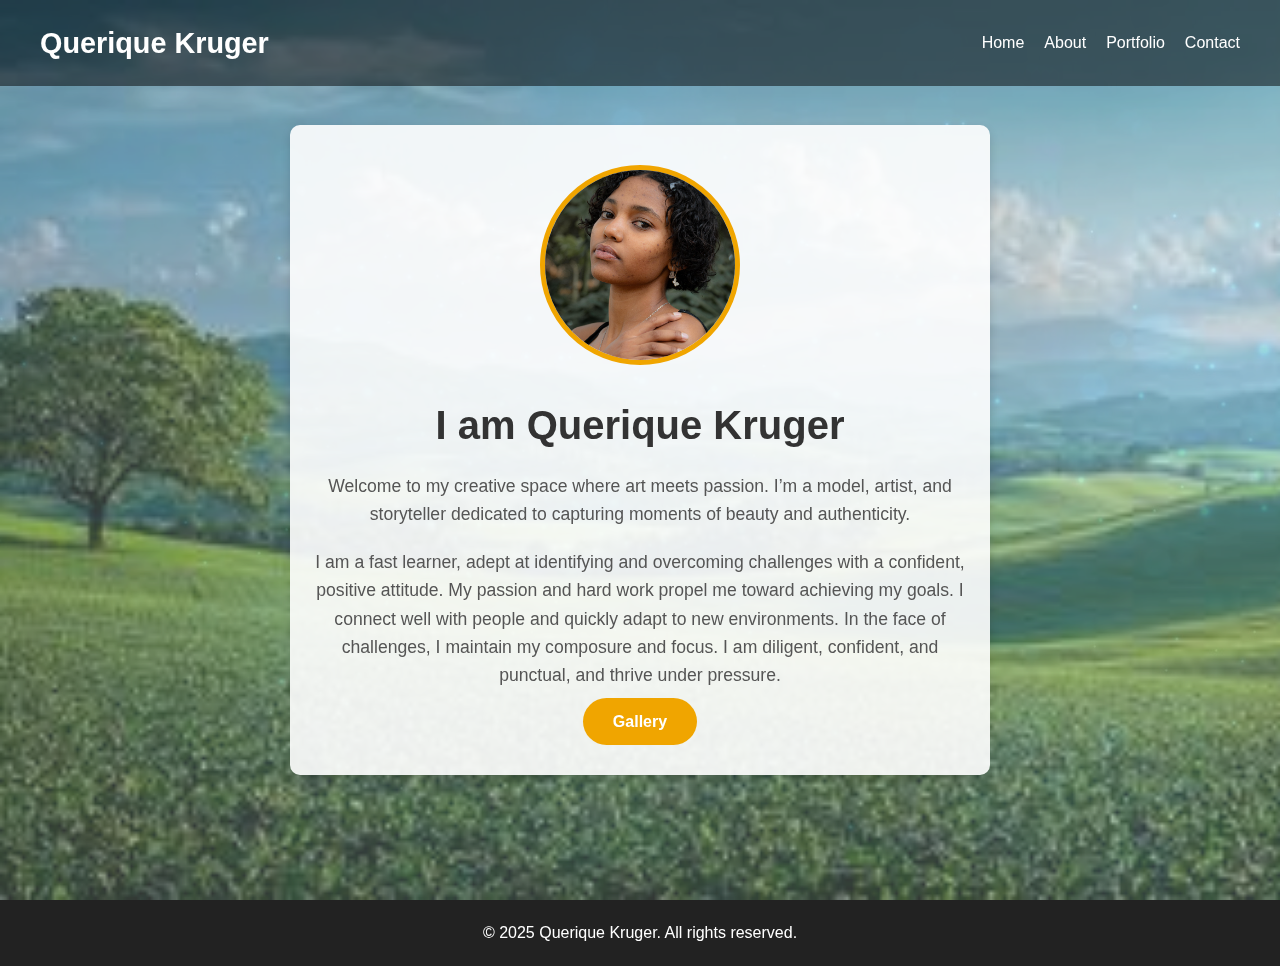
<file: index.html>
<!DOCTYPE html>
<html lang="en">
<head>
  <meta charset="UTF-8">
  <meta name="viewport" content="width=device-width, initial-scale=1.0">
  <title>Her Creative World</title>
  <!-- Link to the Homepage-specific CSS file -->
  <link rel="stylesheet" href="index.css">
</head>
<body>
  <!-- Background container with animated GIF -->
  <div class="background-overlay"></div>

  <!-- Navigation Header with a simple, human tone -->
  <header class="header">
    <nav class="nav">
      <div class="logo">
        <a href="portfolio.html">Querique Kruger</a>
      </div>
      <ul class="nav-links">
        <li><a href="index.html">Home</a></li>
        <li><a href="about.html">About</a></li>
        <li><a href="portfolio.html">Portfolio</a></li>
        <li><a href="contact.html">Contact</a></li>
      </ul>
    </nav>
  </header>

  <!-- Main Content: Centered portrait with a personal welcome and enhanced description -->
  <main class="main-content">
    <section class="welcome-section">
      <!-- Centered portrait of her -->
      <div class="profile-photo">
        <img src="IMG-20250415-WA0042.jpg" alt="Her Portrait">
      </div>
      <!-- Welcome Text -->
      <div class="welcome-text">
      <h1>I am Querique Kruger</h1>
        <p class="intro-text">
          Welcome to my creative space where art meets passion.
          I’m a model, artist, and storyteller dedicated to capturing moments of beauty and authenticity.
        </p>
        <!-- Enhanced personal description -->
        <p class="personal-description">
          I am a fast learner, adept at identifying and overcoming challenges with a confident, positive attitude.
          My passion and hard work propel me toward achieving my goals. I connect well with people and quickly adapt to new environments.
          In the face of challenges, I maintain my composure and focus. I am diligent, confident, and punctual, and thrive under pressure.
        </p>
        <a href="portfolio.html" class="cta-btn">Gallery</a>
      </div>
    </section>
  </main>


  <footer class="footer">
    <p>&copy; 2025 Querique Kruger. All rights reserved.</p>
  </footer>
</body>
</html>
</file>
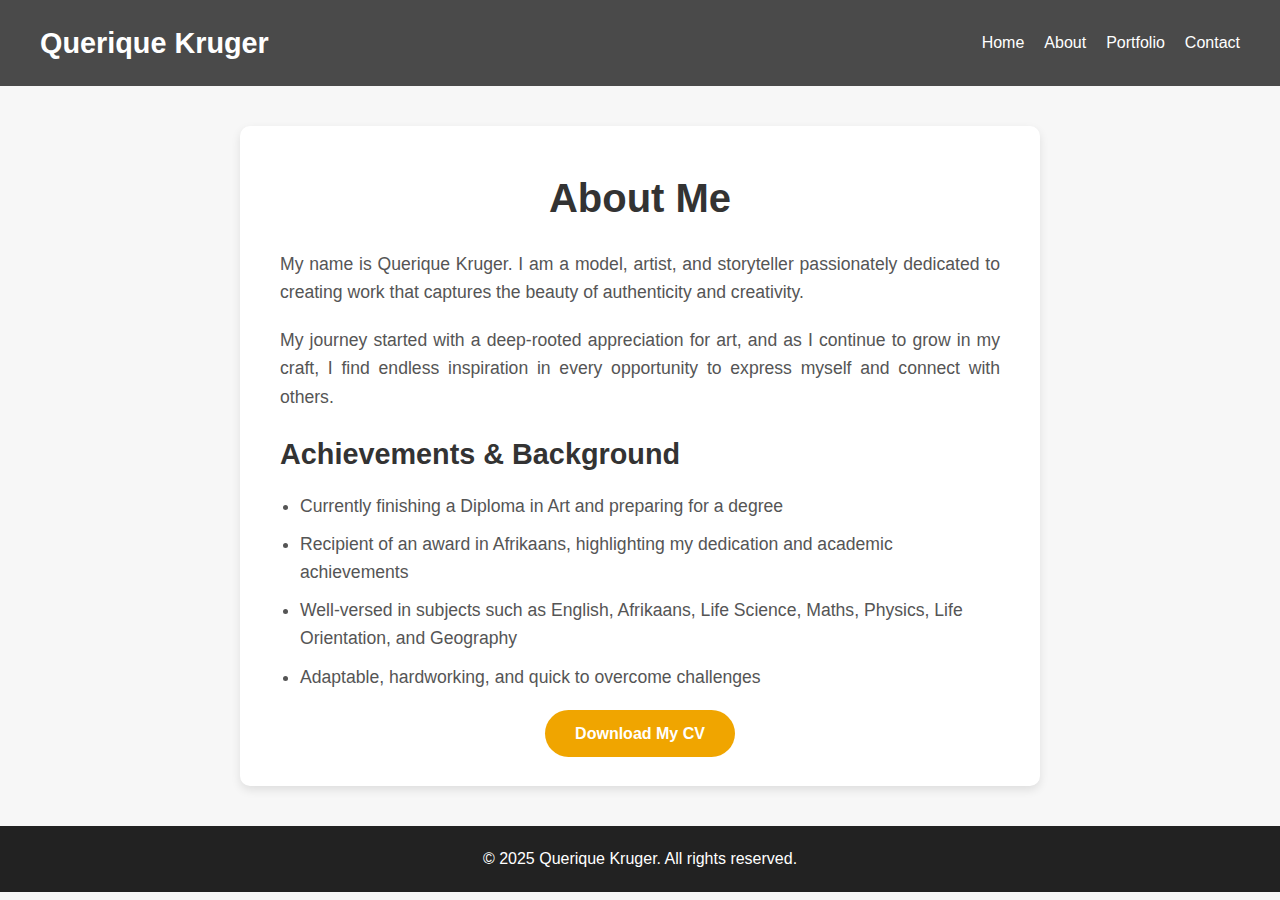
<file: about.html>
<!DOCTYPE html>
<html lang="en">
<head>
  <meta charset="UTF-8">
  <meta name="viewport" content="width=device-width, initial-scale=1.0">
  <title>About Querique Kruger</title>
  <!-- Link to the About page-specific CSS file -->
  <link rel="stylesheet" href="about.css">
</head>
<body>
  <!-- Navigation Header -->
  <header class="header">
    <nav class="nav">
      <div class="logo">
        <a href="index.html">Querique Kruger</a>
      </div>
      <ul class="nav-links">
        <li><a href="index.html">Home</a></li>
        <li><a href="about.html">About</a></li>
        <li><a href="portfolio.html">Portfolio</a></li>
        <li><a href="contact.html">Contact</a></li>
      </ul>
    </nav>
  </header>

  <!-- Main About Section -->
  <main class="main-content">
    <section class="about-section">
      <h1>About Me</h1>
      <div class="bio">
        <p>
          My name is Querique Kruger. I am a model, artist, and storyteller passionately dedicated to creating work that captures the beauty of authenticity and creativity.
        </p>
        <p>
          My journey started with a deep-rooted appreciation for art, and as I continue to grow in my craft, I find endless inspiration in every opportunity to express myself and connect with others.
        </p>
      </div>
      
      <!-- Achievements and Background -->
      <div class="achievements">
        <h2>Achievements & Background</h2>
        <ul>
          <li>Currently finishing a Diploma in Art and preparing for a degree</li>
          <li>Recipient of an award in Afrikaans, highlighting my dedication and academic achievements</li>
          <li>Well-versed in subjects such as English, Afrikaans, Life Science, Maths, Physics, Life Orientation, and Geography</li>
          <li>Adaptable, hardworking, and quick to overcome challenges</li>
        </ul>
      </div>
      
      <!-- CV Download -->
      <div class="cv-download">
        <a href="CV of Q.C.Kruger.pdf" download class="cv-btn">Download My CV</a>
      </div>
    </section>
  </main>

  <!-- Simple Footer -->
  <footer class="footer">
    <p>&copy; 2025 Querique Kruger. All rights reserved.</p>
  </footer>
</body>
</html>
</file>
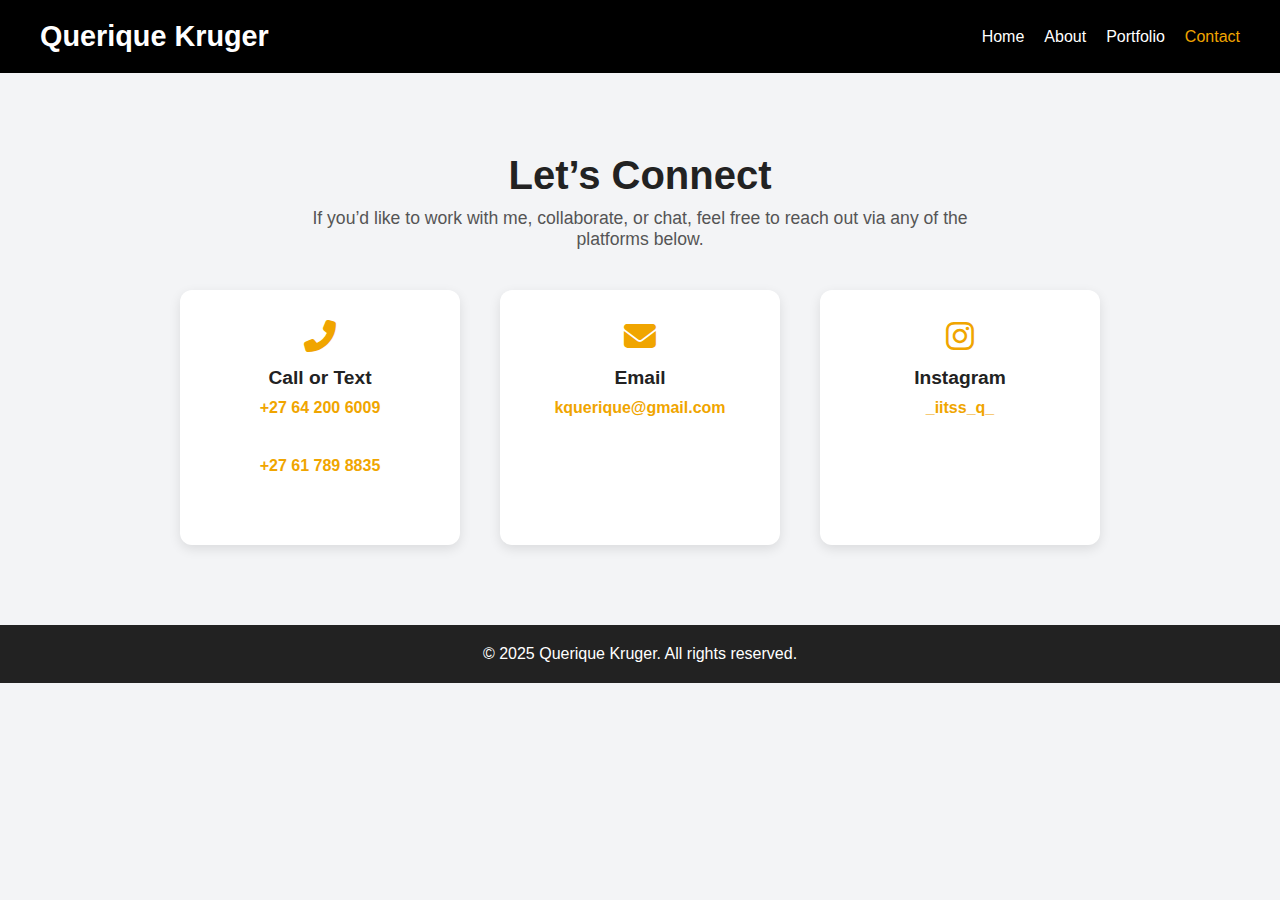
<file: contact.html>
<!DOCTYPE html>
<html lang="en">
<head>
  <meta charset="UTF-8" />
  <meta name="viewport" content="width=device-width, initial-scale=1.0"/>
  <title>Contact | Querique Kruger</title>
  <link rel="stylesheet" href="contact.css">
  <link rel="stylesheet" href="https://cdnjs.cloudflare.com/ajax/libs/font-awesome/6.5.0/css/all.min.css">
</head>
<body>
  <header class="header">
    <nav class="nav">
      <div class="logo">
        <a href="#">Querique Kruger</a>
      </div>
      <ul class="nav-links">
        <li><a href="index.html">Home</a></li>
        <li><a href="about.html">About</a></li>
        <li><a href="portfolio.html">Portfolio</a></li>
        <li><a href="contact.html" class="active">Contact</a></li>
      </ul>
    </nav>
  </header>

  <main class="contact-section">
    <h2>Let’s Connect</h2>
    <p>If you’d like to work with me, collaborate, or chat, feel free to reach out via any of the platforms below.</p>

    <div class="contact-info">
      <div class="contact-card">
        <i class="fas fa-phone-alt"></i>
        <h3>Call or Text</h3>
        <p><a href="tel:0642006009">+27 64 200 6009</a></p>
        <p><a href="tel:0617898835">+27 61 789 8835</a> </p>
      </div>

      <div class="contact-card">
        <i class="fas fa-envelope"></i>
        <h3>Email</h3>
        <p><a href="mailto:kquerique@gmail.com">kquerique@gmail.com</a></p>
      </div>

      <div class="contact-card">
        <i class="fab fa-instagram"></i>
        <h3>Instagram</h3>
        <p>
          <a href="https://www.instagram.com/_iitss_q_/#" target="_blank">_iitss_q_</a>
        </p>
      </div>
    </div>
  </main>

  <footer class="footer">
    <p>&copy; 2025 Querique Kruger. All rights reserved.</p>
  </footer>
</body>
</html>
</file>
<file: index.css>
/* Reset basic styling */
* {
    margin: 0;
    padding: 0;
    box-sizing: border-box;
  }
  
  /* Body Styles and setting a GIF background */
  body {
    font-family: 'Helvetica Neue', Arial, sans-serif;
    color: #333;
    line-height: 1.6;
    position: relative;
    min-height: 100vh;
    overflow-x: hidden;
  }
  
  /* Background Overlay with a proper GIF URL */
  .background-overlay {
    position: fixed;
    top: 0;
    left: 0;
    width: 100%;
    height: 100%;
    /* Replace the URL below with a direct link to your desired animated GIF */
    background: url('nature.jpg') no-repeat center center fixed;
    background-size: cover;
    z-index: -1;
    opacity: 0.8;
  }
  
  /* Navigation Header */
  .header {
    width: 100%;
    padding: 20px 40px;
    position: absolute;
    top: 0;
    left: 0;
    z-index: 100;
    /* Adding a semi-transparent background for better readability */
    background-color: rgba(0, 0, 0, 0.5);
  }
  .nav {
    display: flex;
    justify-content: space-between;
    align-items: center;
  }
  .logo a {
    font-size: 1.8rem;
    font-weight: bold;
    text-decoration: none;
    color: #fff;
  }
  .nav-links {
    list-style: none;
    display: flex;
  }
  .nav-links li {
    margin-left: 20px;
  }
  .nav-links li a {
    color: #fff;
    text-decoration: none;
    font-size: 1rem;
    transition: color 0.3s ease;
  }
  .nav-links li a:hover {
    color: #f0a500;
  }
  
  /* Main Content container */
  .main-content {
    display: flex;
    justify-content: center;
    align-items: center;
    min-height: 100vh;
    padding: 0 20px;
  }
  
  /* Welcome Section styling */
  .welcome-section {
    background: rgba(255, 255, 255, 0.9);
    border-radius: 10px;
    padding: 40px 20px;
    text-align: center;
    max-width: 700px;
    width: 100%;
    box-shadow: 0 4px 10px rgba(0, 0, 0, 0.15);
  }
  .profile-photo {
    margin-bottom: 20px;
  }
  .profile-photo img {
    width: 200px;
    height: 200px;
    border-radius: 50%;
    object-fit: cover;
    border: 5px solid #f0a500;
  }
  .welcome-text h1 {
    font-size: 2.5rem;
    margin-bottom: 15px;
    color: #333;
  }
  .intro-text, .personal-description {
    font-size: 1.1rem;
    margin-bottom: 20px;
    color: #555;
    line-height: 1.6;
  }
  .cta-btn {
    background-color: #f0a500;
    color: #fff;
    padding: 15px 30px;
    text-decoration: none;
    font-weight: bold;
    border-radius: 25px;
    transition: background-color 0.3s ease;
  }
  .cta-btn:hover {
    background-color: #d18e00;
  }
  
  /* Footer styling */
  .footer {
    text-align: center;
    padding: 20px;
    background-color: #222;
    color: #fff;
  }
  .background-overlay::after {
    content: "";
    position: absolute;
    width: 100%;
    height: 100%;
    background-image: url("blue.jpg"); /* You can use SVG or CSS shapes */
    animation: float 60s linear infinite;
    opacity: 0.2;
  }
  
  @keyframes float {
    0% { transform: translateY(0); }
    100% { transform: translateY(-100%); }
  }
  /* Profile*/
  .profile-photo img:hover {
    transform: scale(1.05) rotate(1deg);
    transition: all 0.4s ease;
  }
  
  /* Mobile Responsive Fix */
@media (max-width: 768px) {
  .nav {
    flex-direction: column;
    align-items: center;
  }

  .nav-links {
    flex-direction: column;
    margin-top: 10px;
  }

  .nav-links li {
    margin: 10px 0; /* add space between links vertically */
  }

  .header {
    position: relative; /* no longer absolute on mobile */
    padding: 10px 20px;
  }

  .main-content {
    padding-top: 100px; /* push content down under nav */
    flex-direction: column;
  }

  .welcome-section {
    padding: 20px 10px;
  }

  .profile-photo img {
    width: 150px;
    height: 150px;
  }

  .welcome-text h1 {
    font-size: 2rem;
  }
}
</file>
<file: about.css>
/* Reset basic styling */
* {
    margin: 0;
    padding: 0;
    box-sizing: border-box;
  }
  
  /* Body Styles */
  body {
    font-family: 'Helvetica Neue', Arial, sans-serif;
    color: #333;
    line-height: 1.6;
    background-color: #f7f7f7;
    min-height: 100vh;
  }
  
  /* Navigation Header (shared styling similar to homepage) */
  .header {
    width: 100%;
    padding: 20px 40px;
    background-color: rgba(0, 0, 0, 0.7);
    position: sticky;
    top: 0;
    z-index: 100;
  }
  .nav {
    display: flex;
    justify-content: space-between;
    align-items: center;
  }
  .logo a {
    font-size: 1.8rem;
    font-weight: bold;
    color: #fff;
    text-decoration: none;
  }
  .nav-links {
    list-style: none;
    display: flex;
  }
  .nav-links li {
    margin-left: 20px;
  }
  .nav-links li a {
    color: #fff;
    text-decoration: none;
    font-size: 1rem;
    transition: color 0.3s ease;
  }
  .nav-links li a:hover {
    color: #f0a500;
  }
  
  /* Main Content Container */
  .main-content {
    display: flex;
    justify-content: center;
    padding: 40px 20px;
  }
  
  /* About Section Styling */
  .about-section {
    background: #fff;
    padding: 40px;
    border-radius: 10px;
    max-width: 800px;
    width: 100%;
    box-shadow: 0 4px 10px rgba(0, 0, 0, 0.1);
  }
  .about-section h1 {
    font-size: 2.5rem;
    margin-bottom: 20px;
    text-align: center;
    color: #333;
  }
  .about-section .bio p {
    font-size: 1.1rem;
    margin-bottom: 20px;
    color: #555;
    text-align: justify;
  }
  .achievements h2 {
    font-size: 1.8rem;
    margin-bottom: 15px;
    color: #333;
  }
  .achievements ul {
    list-style-type: disc;
    margin-left: 20px;
    margin-bottom: 30px;
    color: #555;
  }
  .achievements ul li {
    margin-bottom: 10px;
    font-size: 1.1rem;
  }
  
  /* CV Download Button */
  .cv-download {
    text-align: center;
  }
  .cv-btn {
    background-color: #f0a500;
    color: #fff;
    padding: 15px 30px;
    text-decoration: none;
    font-weight: bold;
    border-radius: 25px;
    transition: background-color 0.3s ease;
  }
  .cv-btn:hover {
    background-color: #d18e00;
  }
  
  /* Footer styling */
  .footer {
    text-align: center;
    padding: 20px;
    background-color: #222;
    color: #fff;
  }
</file>
<file: contact.css>
/* Reset */
* {
    margin: 0;
    padding: 0;
    box-sizing: border-box;
  }
  
  body {
    font-family: 'Segoe UI', sans-serif;
    background: #f3f4f6;
    color: #333;
    min-height: 100vh;
  }
  
  /* Header/Nav */
  .header {
    background-color: #000;
    padding: 20px 40px;
  }
  
  .nav {
    display: flex;
    justify-content: space-between;
    align-items: center;
  }
  
  .logo a {
    color: #fff;
    font-size: 1.8rem;
    font-weight: bold;
    text-decoration: none;
  }
  
  .nav-links {
    list-style: none;
    display: flex;
  }
  
  .nav-links li {
    margin-left: 20px;
  }
  
  .nav-links a {
    color: #fff;
    text-decoration: none;
    font-size: 1rem;
  }
  
  .nav-links a.active,
  .nav-links a:hover {
    color: #f0a500;
  }
  
  /* Main Contact Section */
  .contact-section {
    padding: 80px 20px;
    text-align: center;
  }
  
  .contact-section h2 {
    font-size: 2.5rem;
    margin-bottom: 10px;
    color: #222;
  }
  
  .contact-section p {
    font-size: 1.1rem;
    margin-bottom: 40px;
    color: #555;
    max-width: 700px;
    margin-left: auto;
    margin-right: auto;
  }
  
  .contact-info {
    display: flex;
    flex-wrap: wrap;
    justify-content: center;
    gap: 40px;
  }
  
  .contact-card {
    background-color: #fff;
    padding: 30px;
    width: 280px;
    border-radius: 12px;
    box-shadow: 0 4px 12px rgba(0,0,0,0.1);
    transition: transform 0.3s ease, box-shadow 0.3s ease;
  }
  
  .contact-card:hover {
    transform: translateY(-5px);
    box-shadow: 0 6px 18px rgba(0,0,0,0.15);
  }
  
  .contact-card i {
    font-size: 2rem;
    color: #f0a500;
    margin-bottom: 15px;
  }
  
  .contact-card h3 {
    font-size: 1.2rem;
    color: #222;
    margin-bottom: 10px;
  }
  
  .contact-card p {
    font-size: 1rem;
    color: #444;
    word-break: break-word;
  }
  
  .contact-card a {
    color: #f0a500;
    text-decoration: none;
    font-weight: bold;
  }
  
  .contact-card a:hover {
    text-decoration: underline;
  }
  
  /* Footer */
  .footer {
    text-align: center;
    padding: 20px;
    background-color: #222;
    color: #fff;
  }
</file>
